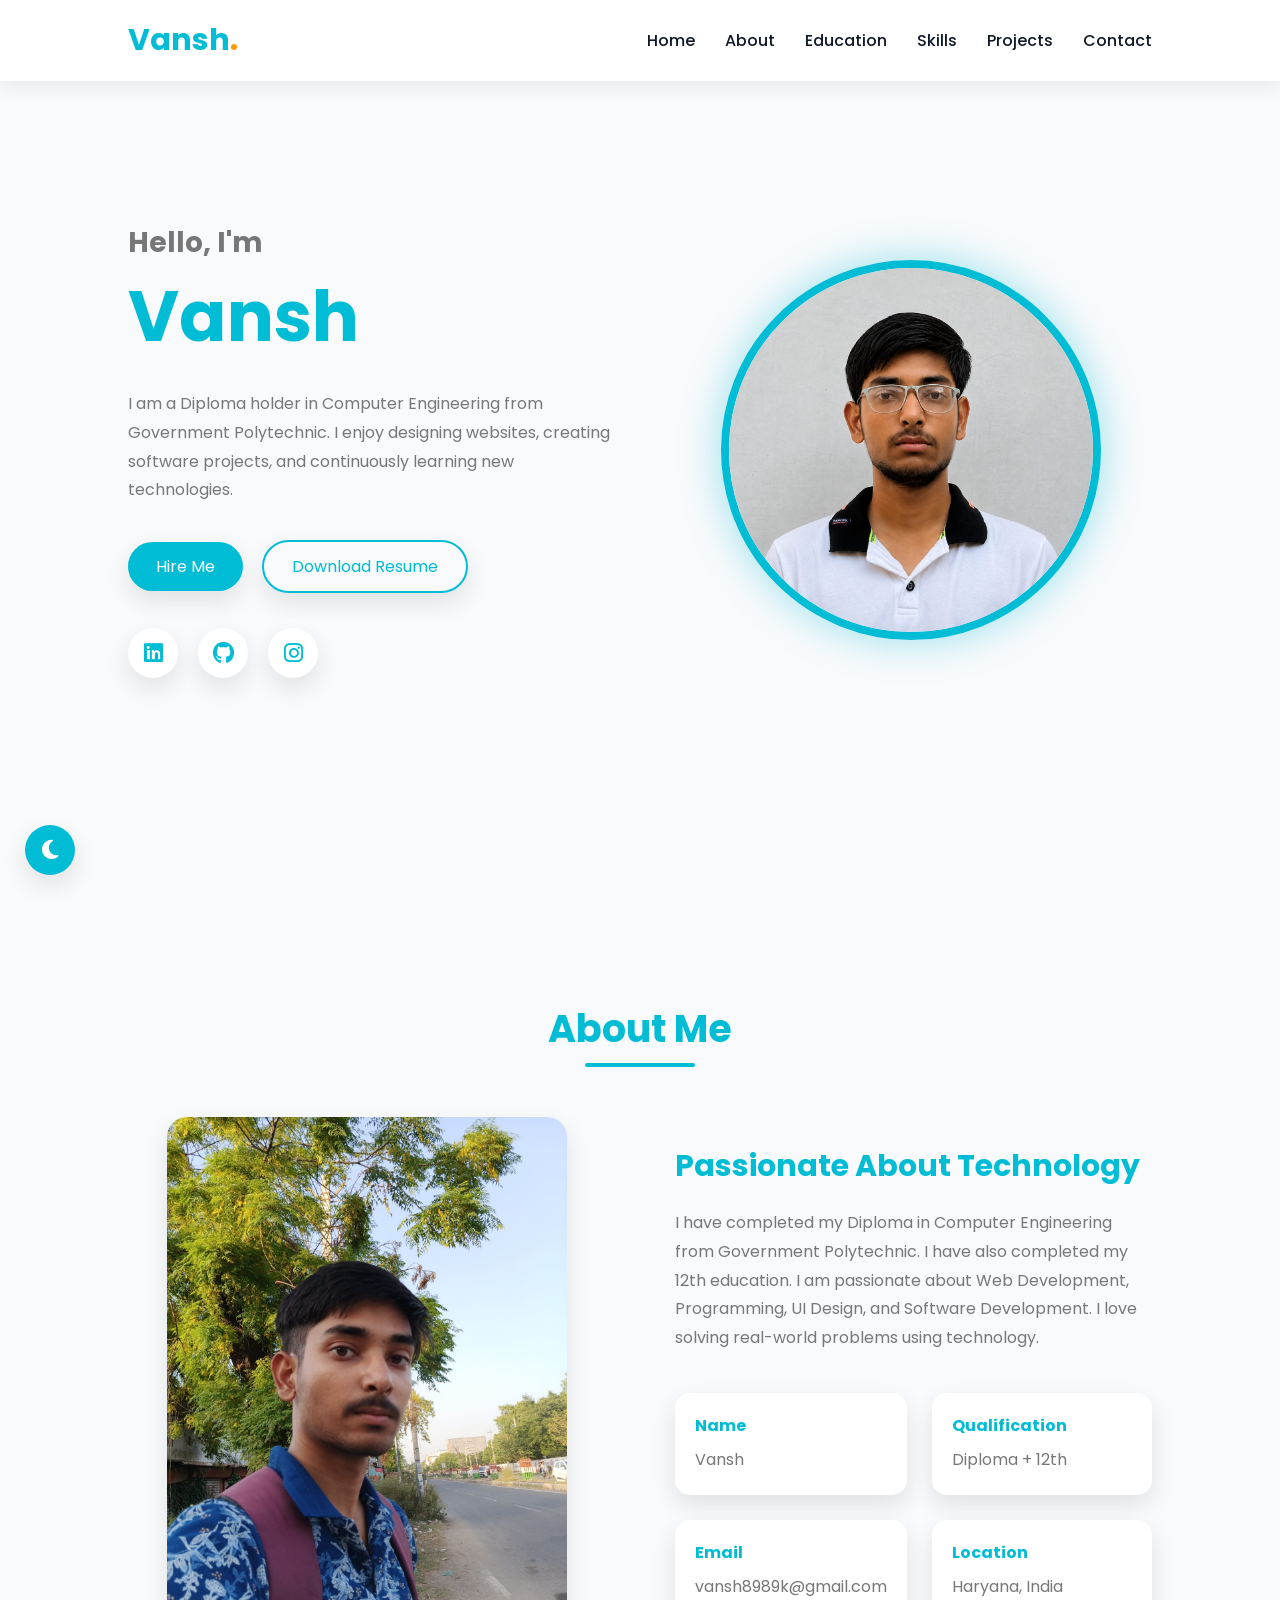
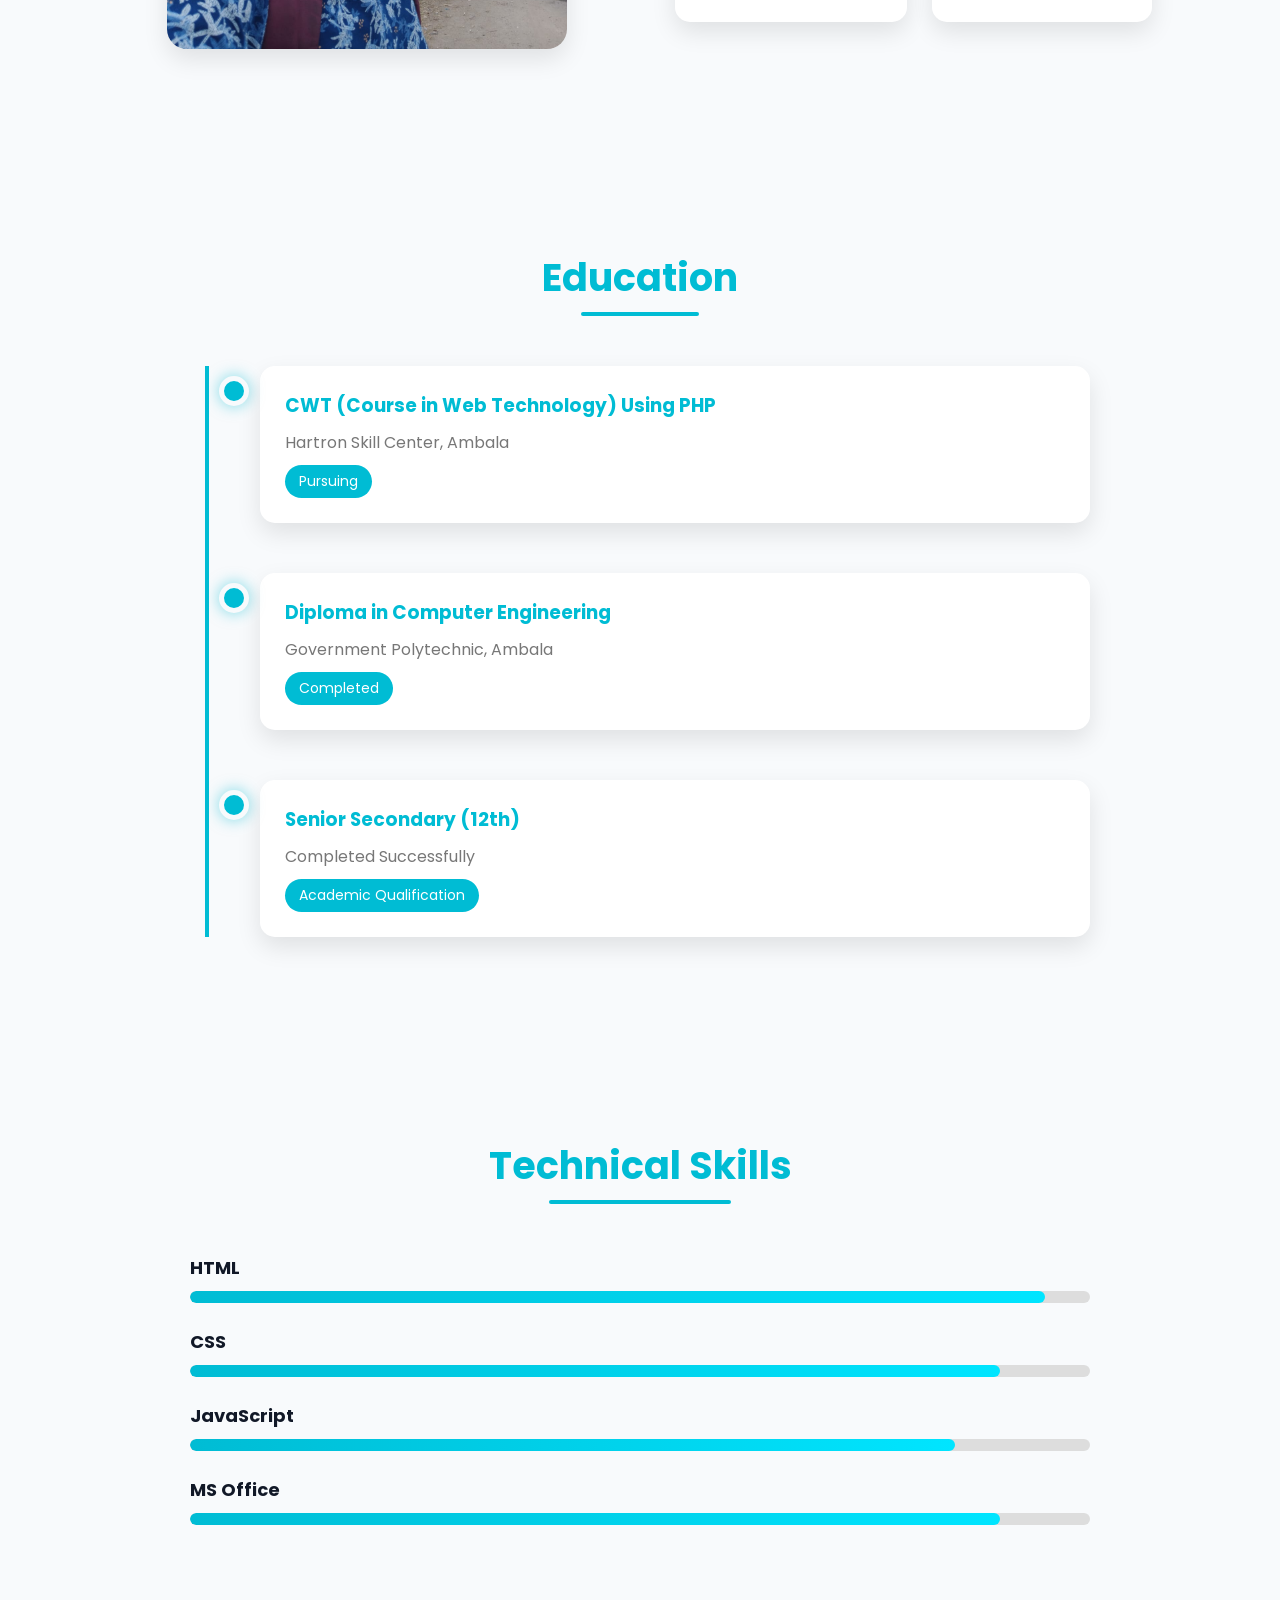
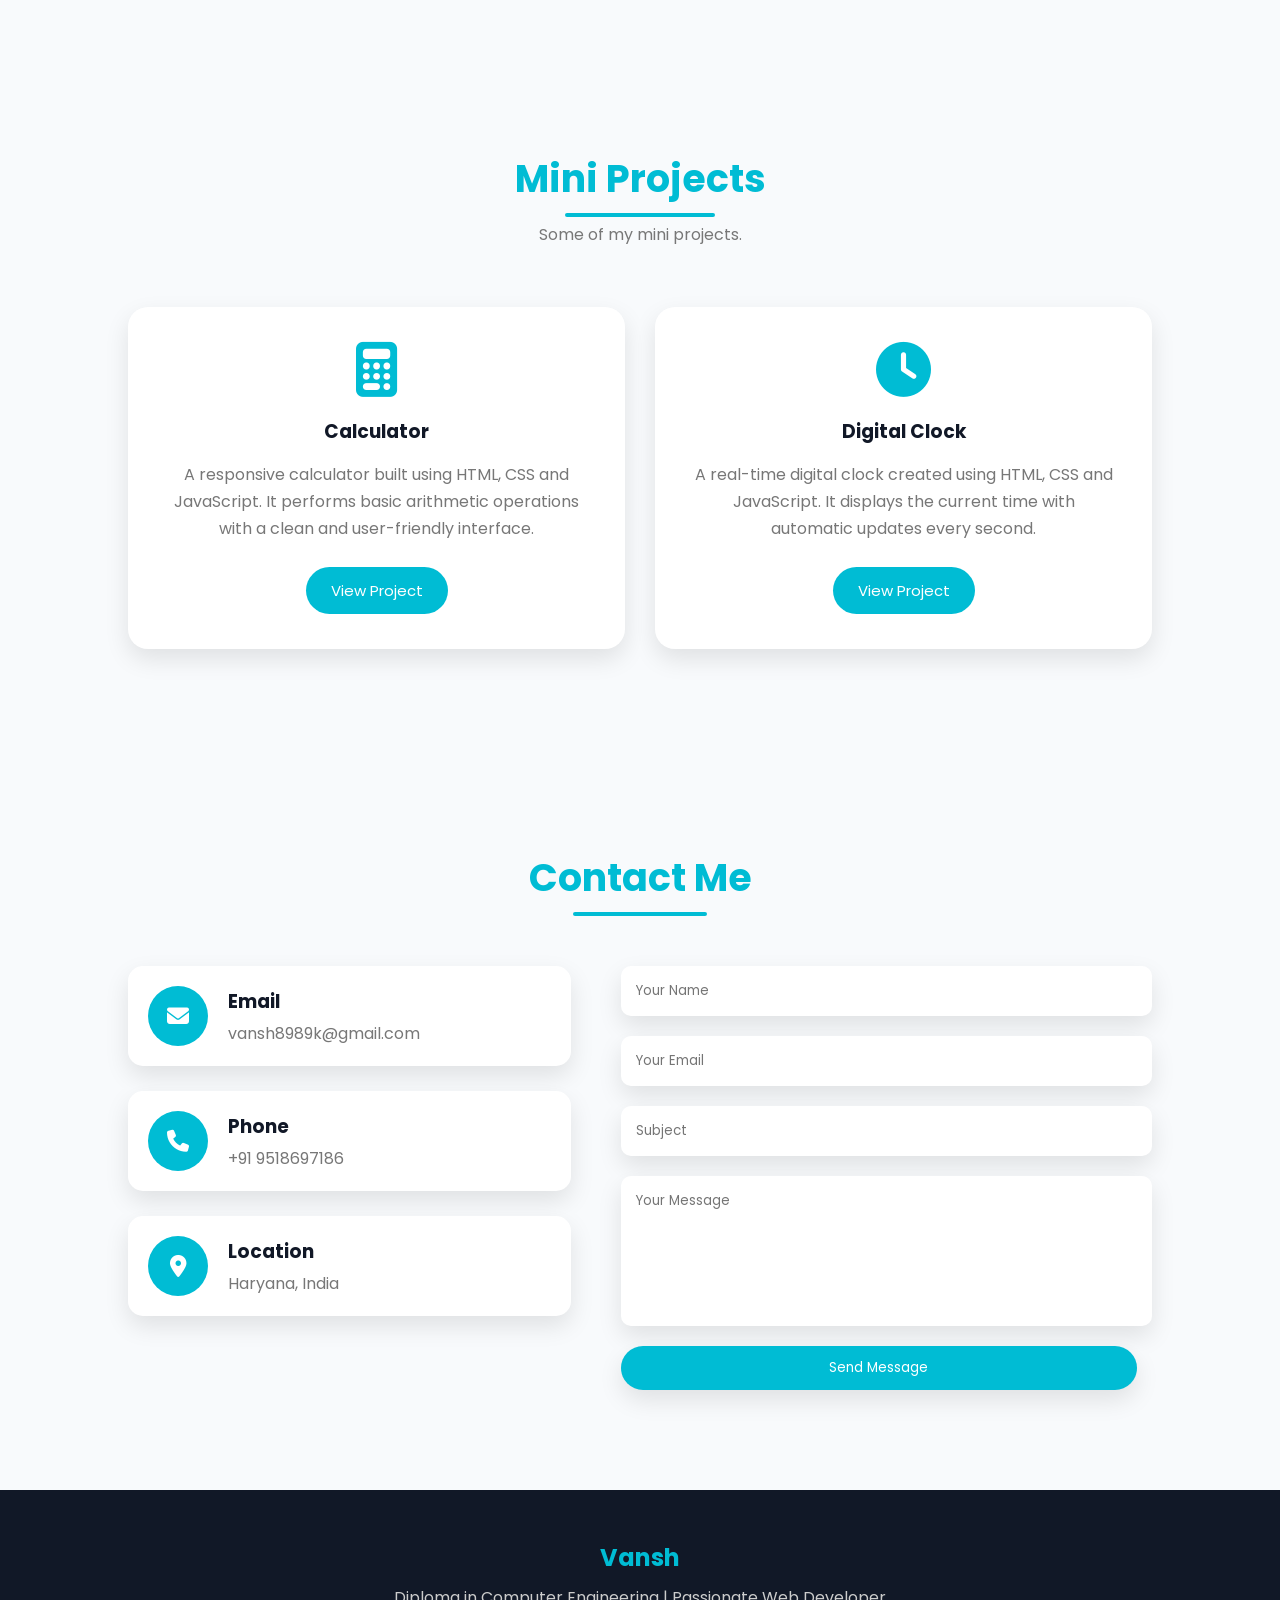
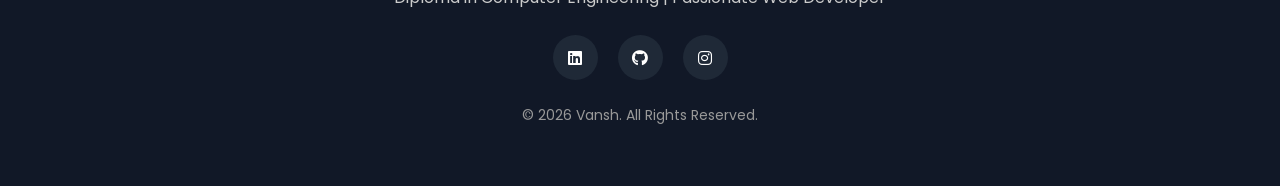
<file: index.html>
<!DOCTYPE html>
<html lang="en">
<head>
    <meta charset="UTF-8">
    <meta name="viewport" content="width=device-width, initial-scale=1.0">
    <title>Vansh | Portfolio</title>

    <!-- CSS -->
    <link rel="stylesheet" href="style.css">

    <!-- Google Fonts -->
    <link rel="preconnect" href="https://fonts.googleapis.com">
    <link href="https://fonts.googleapis.com/css2?family=Poppins:wght@300;400;500;600;700;800&display=swap" rel="stylesheet">

    <!-- Font Awesome -->
    <link rel="stylesheet"
    href="https://cdnjs.cloudflare.com/ajax/libs/font-awesome/6.5.2/css/all.min.css">
</head>

<body>

<!--==================== NAVBAR ====================-->

<header>

<nav class="navbar">

<div class="logo">
<h2>Vansh<span>.</span></h2>
</div>

<ul class="nav-links">

<li><a href="#home">Home</a></li>

<li><a href="#about">About</a></li>

<li><a href="#education">Education</a></li>

<li><a href="#skills">Skills</a></li>

<li><a href="#projects">Projects</a></li>

<li><a href="#contact">Contact</a></li>

</ul>

<div class="menu-btn">
<i class="fas fa-bars"></i>
</div>

</nav>

</header>

<!--==================== HOME ====================-->

<section id="home" class="home">

<div class="hero-left">

<h3>Hello, I'm</h3>

<h1>Vansh</h1>

<h2><span class="typing"></span></h2>

<p>

I am a Diploma holder in Computer Engineering from Government Polytechnic.

I enjoy designing websites, creating software projects,

and continuously learning new technologies.

</p>

<div class="buttons">

<a href="#contact" class="btn">Hire Me</a>

<a href="#" class="btn btn2">Download Resume</a>

</div>

<div class="social">

<a href="https://www.linkedin.com/in/vansh-mehra-b5342b39b?utm_source=share_via&utm_content=profile&utm_medium=member_android" target="_blank"><i class="fab fa-linkedin"></i></a>

<a href="#" target="_blank"><i class="fab fa-github"></i></a>

<a href="https://www.instagram.com/vanshmehrakshp/" target="_blank"><i class="fab fa-instagram"></i></a>


</div>

</div>

<div class="hero-right">

<div class="image-card">

<img src="vansh.jpeg" alt="Profile">

</div>

</div>

</section>

<!--==================== ABOUT ====================-->

<section id="about">

<div class="section-title">

<h2>About Me</h2>

</div>

<div class="about-container">

<div class="about-image">

<img src="van_2.jpeg" alt="profile">

</div>

<div class="about-content">

<h3>Passionate About Technology</h3>

<p>

I have completed my Diploma in Computer Engineering from Government Polytechnic.

I have also completed my 12th education.

I am passionate about Web Development,

Programming,

UI Design,

and Software Development.

I love solving real-world problems using technology.

</p>

<div class="about-info">

<div>

<h4>Name</h4>

<p>Vansh</p>

</div>

<div>

<h4>Qualification</h4>

<p>Diploma + 12th</p>

</div>

<div>

<h4>Email</h4>

<p>vansh8989k@gmail.com</p>

</div>

<div>

<h4>Location</h4>

<p>Haryana, India</p>

</div>

</div>

</div>

</div>

</section>


<!--==================== EDUCATION ====================-->
<section id="education">

    <div class="section-title">
        <h2>Education</h2>
    </div>

    <div class="timeline">

        <!-- Course -->
        <div class="timeline-item">
            <div class="circle"></div>
            <div class="content">
                <h3>CWT (Course in Web Technology) Using PHP</h3>
                <p>Hartron Skill Center, Ambala</p>
                <span>Pursuing</span>
            </div>
        </div>

        <!-- Diploma -->
        <div class="timeline-item">
            <div class="circle"></div>
            <div class="content">
                <h3>Diploma in Computer Engineering</h3>
                <p>Government Polytechnic, Ambala</p>
                <span>Completed</span>
            </div>
        </div>

        <!-- 12th -->
        <div class="timeline-item">
            <div class="circle"></div>
            <div class="content">
                <h3>Senior Secondary (12th)</h3>
                <p>Completed Successfully</p>
                <span>Academic Qualification</span>
            </div>
        </div>

    </div>

</section>

<!--==================== SKILLS ====================-->

<section id="skills">

<div class="section-title">

<h2>Technical Skills</h2>

</div>

<div class="skills-container">

<div class="skill">

<h4>HTML</h4>

<div class="bar">

<div class="progress html"></div>

</div>

</div>

<div class="skill">

<h4>CSS</h4>

<div class="bar">

<div class="progress css"></div>

</div>

</div>

<div class="skill">

<h4>JavaScript</h4>

<div class="bar">

<div class="progress js"></div>

</div>

</div>

<div class="skill">

<h4>MS Office</h4>

<div class="bar">

<div class="progress c"></div>

</div>



</div>

</div>

</section>

<!-- Next sections (Projects, Contact, Footer) will be added in Part 2 -->

<script src="script.js"></script>

<section id="projects">

    <div class="section-title">
        <h2>Mini Projects</h2>
        <p>Some of my mini projects.</p>
    </div>

    <div class="projects-container">

        <!-- Calculator Project -->
        <div class="project-card">
            <i class="fas fa-calculator"></i>
            <h3>Calculator</h3>
            <p>
                A responsive calculator built using HTML, CSS and
                JavaScript. It performs basic arithmetic operations
                with a clean and user-friendly interface.
            </p>

            <a href="calculator.html" target="_blank">
                <button class="project-btn">View Project</button>
            </a>
        </div>

        <!-- Digital Clock Project -->
        <div class="project-card">
            <i class="fas fa-clock"></i>
            <h3>Digital Clock</h3>
            <p>
                A real-time digital clock created using HTML, CSS and
                JavaScript. It displays the current time with automatic
                updates every second.
            </p>

            <a href="clock.html" target="_blank">
                <button class="project-btn">View Project</button>
            </a>
        </div>

    </div>

</section>


<!--==================== CERTIFICATES ====================-->

<!-- <section id="certificates">

    <div class="section-title">
        <h2>Certificates</h2>
    </div>

    <div class="certificate-container">

        <div class="certificate-card">
            <i class="fas fa-award"></i>
            <h3>Computer Engineering Diploma</h3>
            <p>Government Polytechnic</p>
        </div>

        <div class="certificate-card">
            <i class="fas fa-certificate"></i>
            <h3>Web Development</h3>
            <p>Add your certificate here.</p>
        </div>

        <div class="certificate-card">
            <i class="fas fa-medal"></i>
            <h3>Programming Certificate</h3>
            <p>Add your certificate here.</p>
        </div>

    </div>

</section> -->

<!--==================== ACHIEVEMENTS ====================-->

<!-- <section id="achievements">

    <div class="section-title">
        <h2>Strengths</h2>
    </div>

    <div class="achievement-container">

        <div class="achievement-card">
            <h4>Disciplined</h4>
        </div>

        <div class="achievement-card">
            <h4>10+</h4>
        </div>

        <div class="achievement-card">
            <h4>05+</h4>
        </div>

        <div class="achievement-card">
            <h4>100%</h4>
        </div>

    </div>

</section> -->

<!--==================== CONTACT ====================-->

<section id="contact">

    <div class="section-title">
        <h2>Contact Me</h2>
    </div>

    <div class="contact-container">

        <div class="contact-info">

            <div class="info-box">
                <i class="fas fa-envelope"></i>
                <div>
                    <h3>Email</h3>
                    <p>vansh8989k@gmail.com</p>
                </div>
            </div>

            <div class="info-box">
                <i class="fas fa-phone"></i>
                <div>
                    <h3>Phone</h3>
                    <p>+91 9518697186</p>
                </div>
            </div>

            <div class="info-box">
                <i class="fas fa-location-dot"></i>
                <div>
                    <h3>Location</h3>
                    <p>Haryana, India</p>
                </div>
            </div>

        </div>

        <form class="contact-form">

            <input type="text" placeholder="Your Name" required>

            <input type="email" placeholder="Your Email" required>

            <input type="text" placeholder="Subject">

            <textarea rows="6" placeholder="Your Message"></textarea>

            <button type="submit" class="btn">
                Send Message
            </button>

        </form>

    </div>

</section>

<!--==================== FOOTER ====================-->

<footer>

    <h2>Vansh</h2>

    <p>
        Diploma in Computer Engineering |
        Passionate Web Developer
    </p>

    <div class="footer-social">

        <a href="https://www.linkedin.com/in/vansh-mehra-b5342b39b?utm_source=share_via&utm_content=profile&utm_medium=member_android" target="_blank"><i class="fab fa-linkedin"></i></a>

        <a href="#" target="_blank"><i class="fab fa-github"></i></a>

        <a href="https://www.instagram.com/vanshmehrakshp/" target="_blank"><i class="fab fa-instagram"></i></a>

    </div>

    <p class="copyright">
        © 2026 Vansh. All Rights Reserved.
    </p>

</footer>

<!-- Scroll To Top -->

<button id="topBtn">
    <i class="fas fa-arrow-up"></i>
</button>

<!-- Dark Mode Button -->

<div class="theme-toggle">
    <i class="fas fa-moon"></i>
</div>

<!-- Particle Background -->

<div id="particles-js"></div>


</body>
</html>
</body>
</html>
</file>
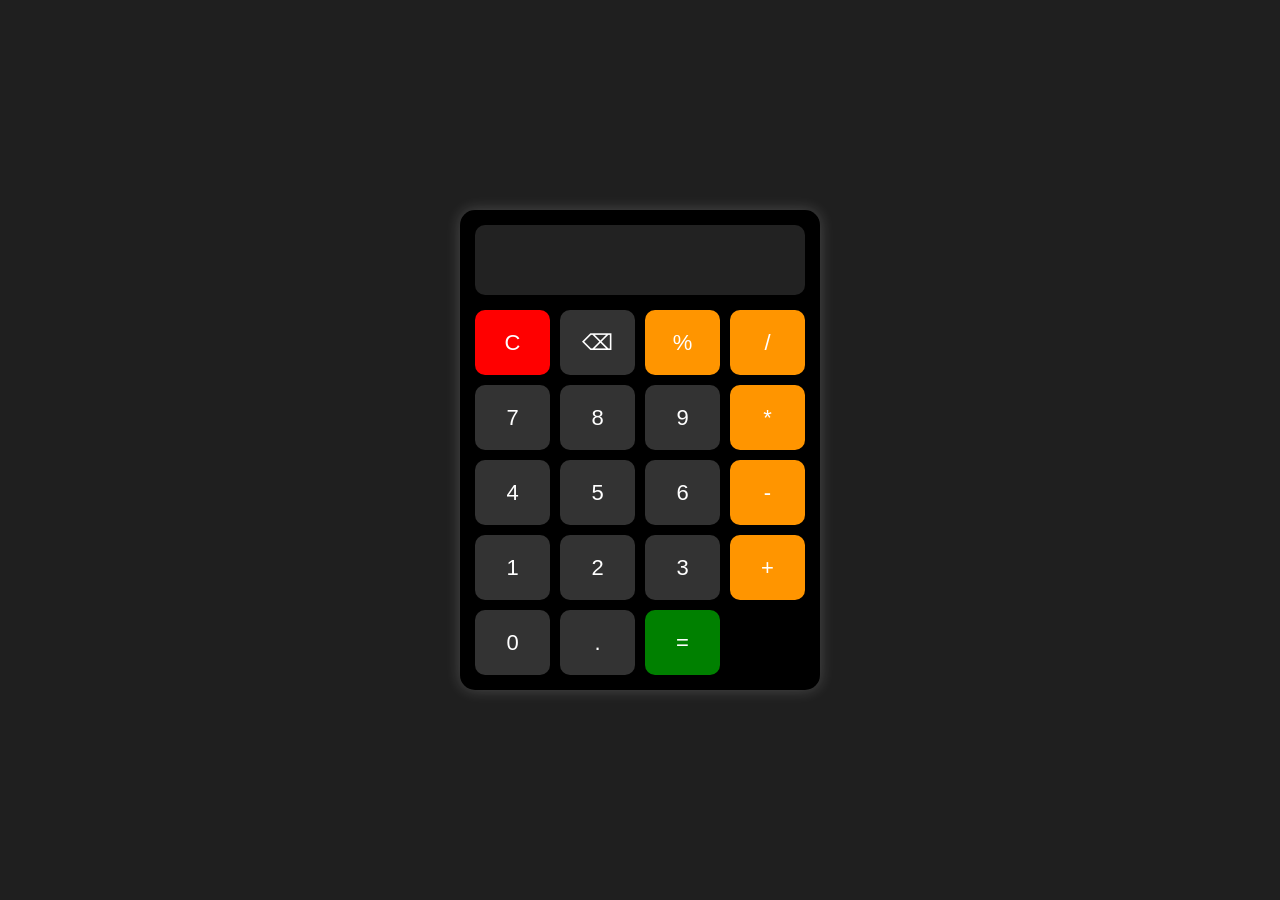
<file: calculator.html>
<!DOCTYPE html>
<html lang="en">
<head>
<meta charset="UTF-8">
<meta name="viewport" content="width=device-width, initial-scale=1.0">
<title>Calculator</title>

<style>
*{
    margin:0;
    padding:0;
    box-sizing:border-box;
}

body{
    display:flex;
    justify-content:center;
    align-items:center;
    height:100vh;
    background:#1f1f1f;
    font-family:Arial, Helvetica, sans-serif;
}

.calculator{
    width:360px;
    background:#000;
    padding:15px;
    border-radius:15px;
    box-shadow:0 0 15px rgba(255,255,255,0.2);
}

#display{
    width:100%;
    height:70px;
    font-size:30px;
    text-align:right;
    padding:10px;
    margin-bottom:15px;
    border:none;
    outline:none;
    border-radius:10px;
    background:#222;
    color:white;
}

.buttons{
    display:grid;
    grid-template-columns:repeat(4,1fr);
    gap:10px;
}

button{
    height:65px;
    font-size:22px;
    border:none;
    border-radius:10px;
    cursor:pointer;
    background:#333;
    color:white;
    transition:0.2s;
}

button:hover{
    background:orange;
}

button:active{
    transform:scale(0.95);
}

.operator{
    background:#ff9500;
}

.operator:hover{
    background:#ffb84d;
}

.equal{
    background:green;
}

.equal:hover{
    background:darkgreen;
}

.clear{
    background:red;
}

.clear:hover{
    background:darkred;
}
</style>
</head>

<body>

<div class="calculator">

<input type="text" id="display" readonly>

<div class="buttons">

<button class="clear" onclick="clearDisplay()">C</button>
<button onclick="backspace()">⌫</button>
<button class="operator" onclick="appendValue('%')">%</button>
<button class="operator" onclick="appendValue('/')">/</button>

<button onclick="appendValue('7')">7</button>
<button onclick="appendValue('8')">8</button>
<button onclick="appendValue('9')">9</button>
<button class="operator" onclick="appendValue('*')">*</button>

<button onclick="appendValue('4')">4</button>
<button onclick="appendValue('5')">5</button>
<button onclick="appendValue('6')">6</button>
<button class="operator" onclick="appendValue('-')">-</button>

<button onclick="appendValue('1')">1</button>
<button onclick="appendValue('2')">2</button>
<button onclick="appendValue('3')">3</button>
<button class="operator" onclick="appendValue('+')">+</button>

<button onclick="appendValue('0')">0</button>
<button onclick="appendValue('.')">.</button>
<button class="equal" onclick="calculate()">=</button>

</div>

</div>

<script>

const display = document.getElementById("display");

function appendValue(value){
    display.value += value;
}

function clearDisplay(){
    display.value = "";
}

function backspace(){
    display.value = display.value.slice(0,-1);
}

function calculate(){

    try{

        if(display.value==""){
            return;
        }

        display.value = eval(display.value);

    }
    catch{

        display.value = "Error";

        setTimeout(()=>{
            display.value="";
        },1000);

    }

}

// Keyboard support
document.addEventListener("keydown",function(event){

    const key = event.key;

    if((key>='0' && key<='9') ||
       key=='+' ||
       key=='-' ||
       key=='*' ||
       key=='/' ||
       key=='%' ||
       key=='.'){

        appendValue(key);
    }

    else if(key=="Enter"){

        event.preventDefault();
        calculate();
    }

    else if(key=="Backspace"){

        backspace();
    }

    else if(key=="Escape"){

        clearDisplay();
    }

});

</script>

</body>
</html>
</file>
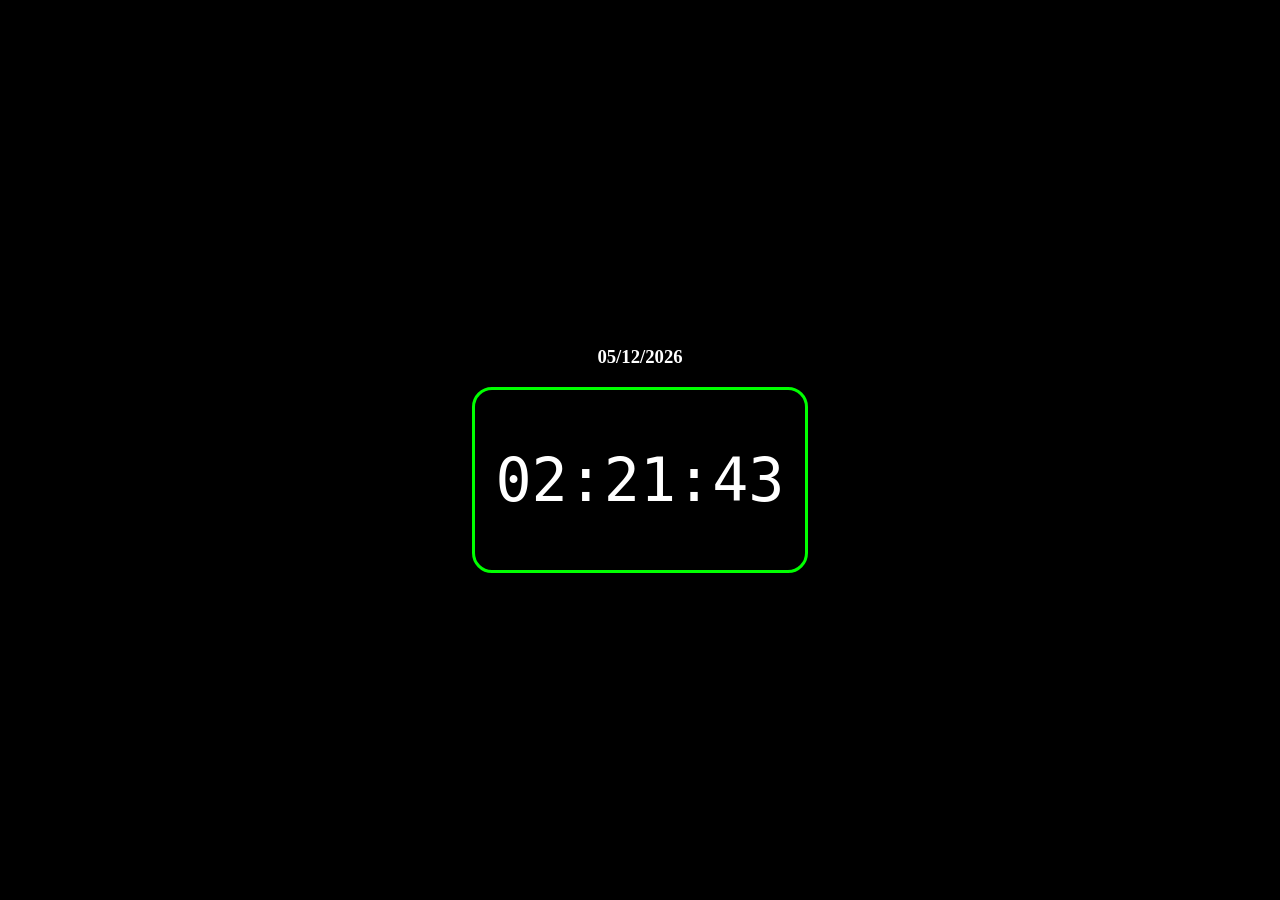
<file: clock.html>
<!DOCTYPE html>
<html lang="en">
<head>
    <meta charset="UTF-8">
    <meta name="viewport" content="width=device-width, initial-scale=1.0">
    <title>Document</title>
    <style>
        body{
    height:100vh;
    background-color:black;
    margin:0px;
    display:flex;
    flex-direction: column;
    justify-content:center;
    align-items:center;
}
.time{
    height:180px;
    width:330px;
    border:solid 3px lime;
    border-radius:20px;
    text-align:center;
    font-size:60px;
    color:white;
    display:flex;
    justify-content: center;
    align-items:center;
   
}
font{
    font-family:"DS-Digital", monospace;
}
#dt{
    color:white;
}

    </style>
</head>
<body>
    <div class="date">
        <h3 id="dt"></h3>
    </div>
    
    <div class="time"><font id="now">00:00:00</font></div>
    
    <script>
        let today=new Date();
let d=today.getDate();
let m=today.getMonth();
let y=today.getFullYear();
if(d<10){
    d="0"+d;
}
let month=eval(m+1);
if((month)<10){
    month="0"+month;
}
document.getElementById("dt").innerHTML=d+"/"+month+"/"+y;
function exacttime()
{
let now=new Date();
let h=now.getHours();
let min=now.getMinutes();
let s=now.getSeconds();

if(h<10){
    h="0"+h;
}
if(min<10){
    min="0"+min;
}
if(s<10){
    s="0"+s;
}
document.getElementById("now").innerHTML=h+":"+min+":"+s;
}
exacttime();
setInterval(exacttime,1000);

    </script>
</body>
</html>
</file>
<file: style.css>
/*=========================
Google Font
=========================*/
@import url('https://fonts.googleapis.com/css2?family=Poppins:wght@300;400;500;600;700;800&display=swap');

/*=========================
Root Colors
=========================*/
:root{
    --primary:#00bcd4;
    --secondary:#0097a7;
    --dark:#111827;
    --light:#f5f5f5;
    --white:#ffffff;
    --gray:#777;
    --bg:#f8fafc;
    --card:#ffffff;
    --shadow:0 10px 25px rgba(0,0,0,.1);
}

body.dark{
    --bg:#0f172a;
    --card:#1e293b;
    --white:#ffffff;
    --dark:#ffffff;
    --gray:#d1d5db;
}

/*=========================
Reset
=========================*/
*{
    margin:0;
    padding:0;
    box-sizing:border-box;
    font-family:'Poppins',sans-serif;
    scroll-behavior:smooth;
}

body{
    background:var(--bg);
    color:var(--dark);
    overflow-x:hidden;
}

a{
    text-decoration:none;
}

ul{
    list-style:none;
}

img{
    width:100%;
    display:block;
}

/*=========================
Section
=========================*/
section{
    padding:100px 10%;
}

.section-title{
    text-align:center;
    margin-bottom:60px;
}

.section-title h2{
    font-size:38px;
    color:var(--primary);
    position:relative;
    display:inline-block;
}

.section-title h2::after{
    content:"";
    width:60%;
    height:4px;
    background:var(--primary);
    position:absolute;
    left:20%;
    bottom:-10px;
    border-radius:20px;
}

.section-title p{
    margin-top:15px;
    color:var(--gray);
}

/*=========================
Navbar
=========================*/

header{
    position:fixed;
    width:100%;
    top:0;
    left:0;
    z-index:999;
    background:rgba(255,255,255,.9);
    backdrop-filter:blur(15px);
    box-shadow:0 5px 20px rgba(0,0,0,.08);
}

body.dark header{
    background:#111827;
}

.navbar{
    display:flex;
    justify-content:space-between;
    align-items:center;
    padding:18px 10%;
}

.logo h2{
    color:var(--primary);
    font-size:30px;
}

.logo span{
    color:#ff9800;
}

.nav-links{
    display:flex;
    gap:30px;
}

.nav-links a{
    color:var(--dark);
    font-weight:500;
    transition:.3s;
}

.nav-links a:hover{
    color:var(--primary);
}

.menu-btn{
    display:none;
    font-size:26px;
    cursor:pointer;
}

/*=========================
Buttons
=========================*/

.btn{
    display:inline-block;
    background:var(--primary);
    color:#fff;
    padding:12px 28px;
    border-radius:30px;
    transition:.4s;
    margin-right:15px;
    box-shadow:var(--shadow);
}

.btn:hover{
    background:var(--secondary);
    transform:translateY(-4px);
}

.btn2{
    background:transparent;
    border:2px solid var(--primary);
    color:var(--primary);
}

.btn2:hover{
    color:#fff;
}

/*=========================
Home
=========================*/

.home{
    display:flex;
    justify-content:space-between;
    align-items:center;
    min-height:100vh;
    gap:60px;
}

.hero-left{
    flex:1;
}

.hero-left h3{
    font-size:28px;
    color:var(--gray);
}

.hero-left h1{
    font-size:70px;
    color:var(--primary);
}

.hero-left h2{
    margin:10px 0 20px;
    font-size:34px;
}

.typing{
    color:#ff9800;
}

.hero-left p{
    color:var(--gray);
    line-height:1.8;
    max-width:600px;
    margin-bottom:35px;
}

.buttons{
    margin-bottom:35px;
}

.social{
    display:flex;
    gap:20px;
}

.social a{
    width:50px;
    height:50px;
    border-radius:50%;
    background:var(--card);
    display:flex;
    justify-content:center;
    align-items:center;
    box-shadow:var(--shadow);
    color:var(--primary);
    transition:.4s;
    font-size:22px;
}

.social a:hover{
    background:var(--primary);
    color:#fff;
    transform:translateY(-8px);
}

/*=========================
Profile Image
=========================*/

.hero-right{
    flex:1;
    display:flex;
    justify-content:center;
}

.image-card{
    width:380px;
    height:380px;
    border-radius:50%;
    overflow:hidden;
    border:8px solid var(--primary);
    box-shadow:0 0 40px rgba(0,188,212,.4);
    animation:float 4s ease-in-out infinite;
}

.image-card img{
    width:100%;
    height:100%;
    object-fit:cover;
}

@keyframes float{

0%{
transform:translateY(0);
}

50%{
transform:translateY(-15px);
}

100%{
transform:translateY(0);
}

}

/*=========================
About
=========================*/

.about-container{
    display:grid;
    grid-template-columns:1fr 1fr;
    gap:70px;
    align-items:center;
}

.about-image img{
    width:400px;
    margin:auto;
    border-radius:20px;
    box-shadow:var(--shadow);
}

.about-content h3{
    color:var(--primary);
    font-size:30px;
    margin-bottom:20px;
}

.about-content p{
    line-height:1.8;
    color:var(--gray);
}

.about-info{
    display:grid;
    grid-template-columns:repeat(2,1fr);
    gap:25px;
    margin-top:40px;
}

.about-info div{
    background:var(--card);
    padding:20px;
    border-radius:15px;
    box-shadow:var(--shadow);
}

.about-info h4{
    color:var(--primary);
    margin-bottom:8px;
}

/*=========================
Scrollbar
=========================*/

::-webkit-scrollbar{
    width:10px;
}

::-webkit-scrollbar-thumb{
    background:var(--primary);
    border-radius:20px;
}

::-webkit-scrollbar-track{
    background:#ddd;
}






/*=========================
Education
=========================*/

.timeline{
    position:relative;
    max-width:900px;
    margin:auto;
    padding-left:30px;
}

.timeline::before{
    content:"";
    position:absolute;
    left:15px;
    top:0;
    width:4px;
    height:100%;
    background:var(--primary);
}

.timeline-item{
    position:relative;
    margin-bottom:50px;
    padding-left:40px;
}

.timeline-item:last-child{
    margin-bottom:0;
}

.circle{
    position:absolute;
    left:-1px;
    top:10px;
    width:30px;
    height:30px;
    background:var(--primary);
    border-radius:50%;
    border:5px solid var(--bg);
    box-shadow:0 0 15px rgba(0,188,212,.5);
}

.timeline .content{
    background:var(--card);
    padding:25px;
    border-radius:15px;
    box-shadow:var(--shadow);
    transition:.4s;
}

.timeline .content:hover{
    transform:translateY(-8px);
}

.timeline .content h3{
    color:var(--primary);
    margin-bottom:10px;
}

.timeline .content p{
    color:var(--gray);
    margin-bottom:10px;
}

.timeline .content span{
    display:inline-block;
    background:var(--primary);
    color:#fff;
    padding:6px 14px;
    border-radius:20px;
    font-size:14px;
}

/*=========================
Skills
=========================*/

.skills-container{
    max-width:900px;
    margin:auto;
}

.skill{
    margin-bottom:25px;
}

.skill h4{
    margin-bottom:10px;
    font-size:18px;
}

.bar{
    width:100%;
    height:12px;
    background:#ddd;
    border-radius:30px;
    overflow:hidden;
}

.progress{
    height:100%;
    border-radius:30px;
    background:linear-gradient(90deg,var(--primary),#00e5ff);
    width:0;
    animation:fillBar 2s forwards;
}

.html{
    width:95%;
}

.css{
    width:90%;
}

.js{
    width:85%;
}

.c{
    width:90%;
}

.cpp{
    width:85%;
}

.java{
    width:80%;
}

@keyframes fillBar{
    from{
        width:0;
    }
}

/*=========================
Projects
=========================*/

.projects-container{
    display:grid;
    grid-template-columns:repeat(auto-fit,minmax(280px,1fr));
    gap:30px;
}

.project-card{
    background:var(--card);
    padding:35px;
    border-radius:20px;
    text-align:center;
    box-shadow:var(--shadow);
    transition:.4s;
    position:relative;
    overflow:hidden;
}

.project-card::before{
    content:"";
    position:absolute;
    top:0;
    left:-100%;
    width:100%;
    height:5px;
    background:var(--primary);
    transition:.5s;
}

.project-card:hover::before{
    left:0;
}

.project-card:hover{
    transform:translateY(-10px);
}

.project-card i{
    font-size:55px;
    color:var(--primary);
    margin-bottom:20px;
}

.project-card h3{
    margin-bottom:15px;
}

.project-card p{
    color:var(--gray);
    line-height:1.7;
    margin-bottom:25px;
}

.project-btn{
    padding:12px 25px;
    border:none;
    background:var(--primary);
    color:#fff;
    border-radius:30px;
    cursor:pointer;
    transition:.3s;
    font-size:15px;
}

.project-btn:hover{
    background:var(--secondary);
    transform:scale(1.05);
}






/*=========================
Certificates
=========================*/

.certificate-container{
    display:grid;
    grid-template-columns:repeat(auto-fit,minmax(250px,1fr));
    gap:30px;
}

.certificate-card{
    background:var(--card);
    padding:35px;
    text-align:center;
    border-radius:20px;
    box-shadow:var(--shadow);
    transition:.4s;
}

.certificate-card:hover{
    transform:translateY(-10px);
}

.certificate-card i{
    font-size:50px;
    color:var(--primary);
    margin-bottom:20px;
}

.certificate-card h3{
    margin-bottom:10px;
}

.certificate-card p{
    color:var(--gray);
}

/*=========================
Achievements
=========================*/

.achievement-container{
    display:grid;
    grid-template-columns:repeat(auto-fit,minmax(180px,1fr));
    gap:25px;
}

.achievement-card{
    background:var(--primary);
    color:#fff;
    text-align:center;
    padding:40px 20px;
    border-radius:20px;
    transition:.4s;
    box-shadow:var(--shadow);
}

.achievement-card:hover{
    transform:translateY(-10px);
}

.achievement-card h2{
    font-size:40px;
    margin-bottom:10px;
}

/*=========================
Contact
=========================*/

.contact-container{
    display:grid;
    grid-template-columns:1fr 1.2fr;
    gap:50px;
}

.contact-info{
    display:flex;
    flex-direction:column;
    gap:25px;
}

.info-box{
    display:flex;
    align-items:center;
    gap:20px;
    background:var(--card);
    padding:20px;
    border-radius:15px;
    box-shadow:var(--shadow);
}

.info-box i{
    width:60px;
    height:60px;
    background:var(--primary);
    color:#fff;
    display:flex;
    justify-content:center;
    align-items:center;
    border-radius:50%;
    font-size:22px;
}

.info-box h3{
    margin-bottom:5px;
}

.info-box p{
    color:var(--gray);
}

.contact-form{
    display:flex;
    flex-direction:column;
    gap:20px;
}

.contact-form input,
.contact-form textarea{
    width:100%;
    padding:15px;
    border:none;
    outline:none;
    border-radius:10px;
    background:var(--card);
    box-shadow:var(--shadow);
    color:var(--dark);
    resize:none;
}

.contact-form button{
    border:none;
    cursor:pointer;
}

/*=========================
Footer
=========================*/

footer{
    background:#111827;
    color:#fff;
    text-align:center;
    padding:50px 10%;
}

footer h2{
    color:var(--primary);
    margin-bottom:10px;
}

footer p{
    color:#ccc;
    margin:10px 0;
}

.footer-social{
    display:flex;
    justify-content:center;
    gap:20px;
    margin:25px 0;
}

.footer-social a{
    width:45px;
    height:45px;
    border-radius:50%;
    background:#1f2937;
    color:#fff;
    display:flex;
    justify-content:center;
    align-items:center;
    transition:.3s;
}

.footer-social a:hover{
    background:var(--primary);
    transform:translateY(-5px);
}

.copyright{
    margin-top:20px;
    font-size:14px;
    color:#999;
}

/*=========================
Scroll To Top Button
=========================*/

#topBtn{
    position:fixed;
    right:25px;
    bottom:25px;
    width:50px;
    height:50px;
    border:none;
    border-radius:50%;
    background:var(--primary);
    color:#fff;
    font-size:20px;
    cursor:pointer;
    display:none;
    z-index:999;
    box-shadow:var(--shadow);
    transition:.3s;
}

#topBtn:hover{
    background:var(--secondary);
    transform:scale(1.1);
}

/*=========================
Dark Mode Toggle
=========================*/

.theme-toggle{
    position:fixed;
    left:25px;
    bottom:25px;
    width:50px;
    height:50px;
    border-radius:50%;
    background:var(--primary);
    color:#fff;
    display:flex;
    justify-content:center;
    align-items:center;
    cursor:pointer;
    font-size:22px;
    box-shadow:var(--shadow);
    z-index:999;
}

/*=========================
Particles
=========================*/

#particles-js{
    position:fixed;
    top:0;
    left:0;
    width:100%;
    height:100%;
    z-index:-1;
}

/*=========================
Responsive
=========================*/

@media(max-width:992px){

.home{
    flex-direction:column-reverse;
    text-align:center;
}

.hero-left p{
    margin:auto;
}

.about-container{
    grid-template-columns:1fr;
    text-align:center;
}

.about-image img{
    width:300px;
}

.contact-container{
    grid-template-columns:1fr;
}

}

@media(max-width:768px){

.nav-links{
    position:absolute;
    top:80px;
    left:-100%;
    width:100%;
    background:var(--card);
    flex-direction:column;
    align-items:center;
    padding:30px 0;
    transition:.4s;
    box-shadow:var(--shadow);
}

.nav-links.active{
    left:0;
}

.menu-btn{
    display:block;
}

.hero-left h1{
    font-size:55px;
}

.hero-left h2{
    font-size:28px;
}

.section-title h2{
    font-size:32px;
}

.about-info{
    grid-template-columns:1fr;
}

.image-card{
    width:280px;
    height:280px;
}

}

@media(max-width:576px){

section{
    padding:80px 7%;
}

.hero-left h1{
    font-size:45px;
}

.hero-left h2{
    font-size:24px;
}

.buttons{
    display:flex;
    flex-direction:column;
    gap:15px;
}

.btn{
    margin-right:0;
}

.social{
    justify-content:center;
}

.footer-social{
    flex-wrap:wrap;
}

}
</file>
